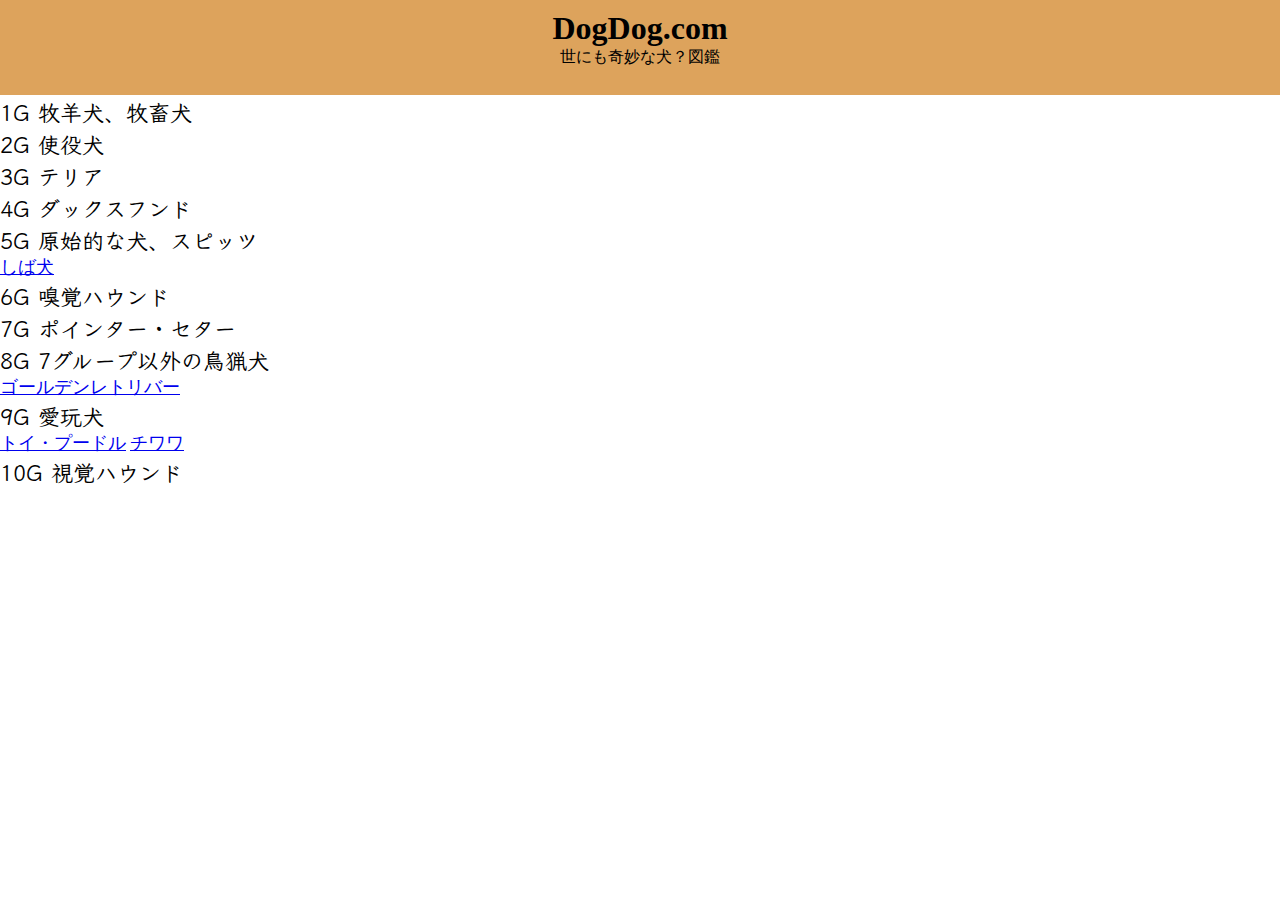
<file: index.html>
<!DOCTYPE html>

<html lang="ja">

    <head>
        <!-- 文字コードの指定　文字化けを防ぐ -->
        <meta charset="utf-8">

        <!-- スマホで見れるようにする -->
        <!-- レスポンシぶ対応 -->
        <meta name="viewport" content="width=device-width, initial-scale=1.0">

        <link rel="stylesheet" href="style.css">

        <!-- fontの読み込み -->
        <link rel="preconnect" href="https://fonts.googleapis.com">
        <link rel="preconnect" href="https://fonts.gstatic.com" crossorigin>
        <link href="https://fonts.googleapis.com/css2?family=Klee+One&display=swap" rel="stylesheet">
    </head>

    <body>

        <header>
            <h1>DogDog.com</h1> 
            <p>世にも奇妙な犬？図鑑</p>                   
        </header>

        <main>

            <section>
                
                <!-- 1G 牧羊犬・牧畜犬 -->
                <h2 class="g-title">1G 牧羊犬、牧畜犬</h2>

            </section>

            <section>
                <!-- 2G 使役犬 -->
                <h2 class="g-title">2G 使役犬</h2>

            </section>


            <section>
                <!-- 3G テリア -->
                <h2 class="g-title">3G テリア</h2>

            </section>

            <section>
                <!-- 4G ダックスフンド -->
                <h2 class="g-title">4G ダックスフンド</h2>

            </section>

            <section>

                <!-- 5G 原始的な犬・スピッツ -->
                <h2 class="g-title">5G 原始的な犬、スピッツ</h2>
                <a href="breed/siba-inu.html" class="dog-name">しば犬</a>

            </section>

            <section>
                <!-- 6G 嗅覚ハウンド -->
                <h2 class="g-title">6G 嗅覚ハウンド</h2>

            </section>

            <section>
                <!-- 7G ポインター・セター -->
                <h2 class="g-title">7G ポインター・セター</h2>

            </section>

            <section>
                <!-- 8G 7グループ以外の鳥猟犬 -->
                <h2 class="g-title">8G 7グループ以外の鳥猟犬</h2>
                <a href="breed/golden-retriever.html" class="dog-name">ゴールデンレトリバー</a>

            </section>

            <section>
                <!-- 9G 愛玩犬 -->
                <h2 class="g-title">9G 愛玩犬</h2>
                <a href="breed/toy-poodle.html" class="dog-name">トイ・プードル</a>
                <a href="breed/chihuahua.html" class="dog-name">チワワ</a>
                
            </section>
            
            <section>
                <!-- 10G 視覚ハウンド -->
                <h2 class="g-title">10G 視覚ハウンド</h2>

            </section>
            <!-- <a href="breed/"></a> -->
           
        </main>

    </body>

</html>
</file>
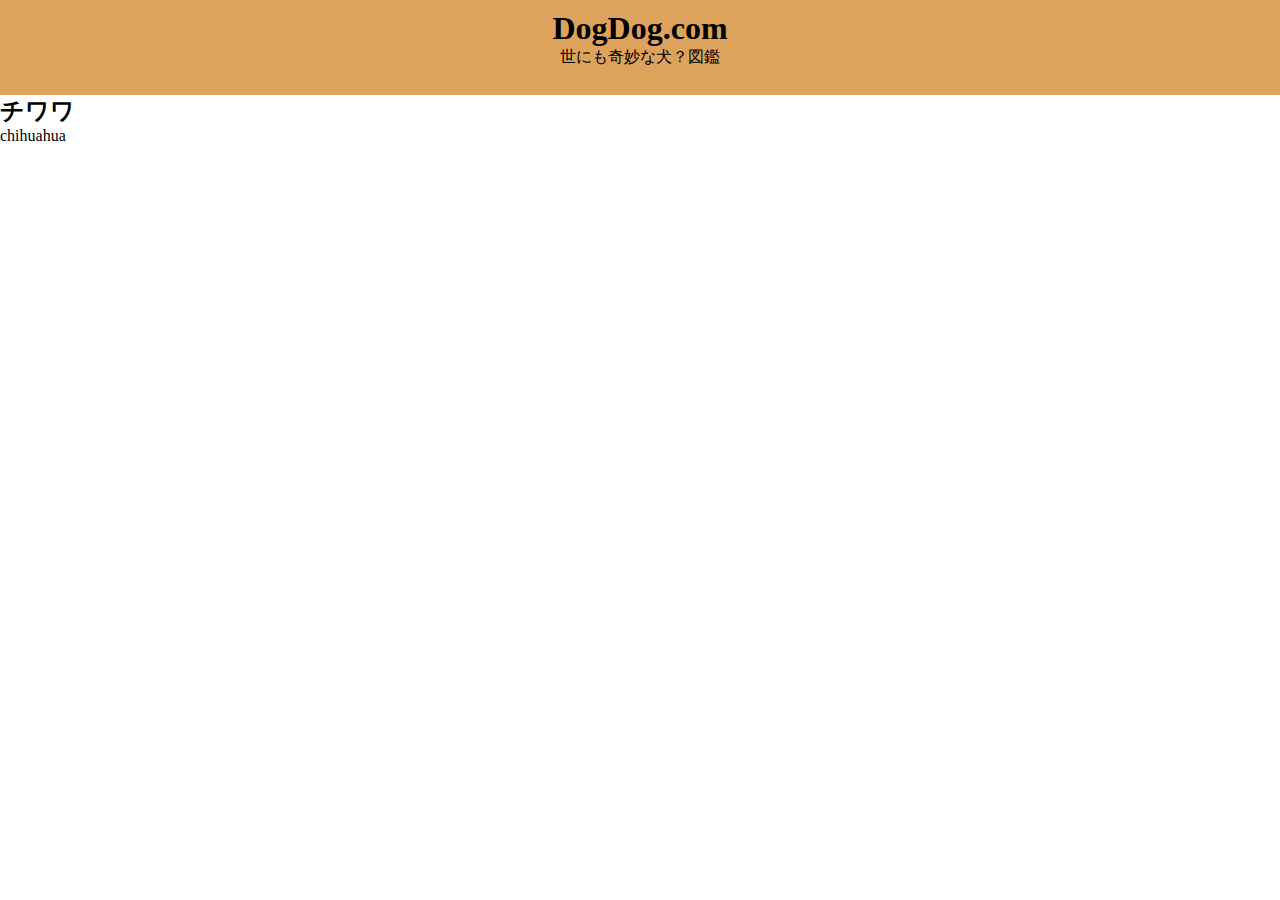
<file: breed/chihuahua.html>
<!DOCTYPE html>

<html>

    <head>
        <meta name="viewport" content="width=device-width, initial-scale=1.0">
        <link rel="stylesheet" href="../style.css">


    </head>

    <body>
        <header>
            <h1>DogDog.com</h1>
            <p>世にも奇妙な犬？図鑑</p>
        </header>

        <main>
            <h2>チワワ</h2>
            <p>chihuahua</p>
        </main>



    </body>
</html>
</file>
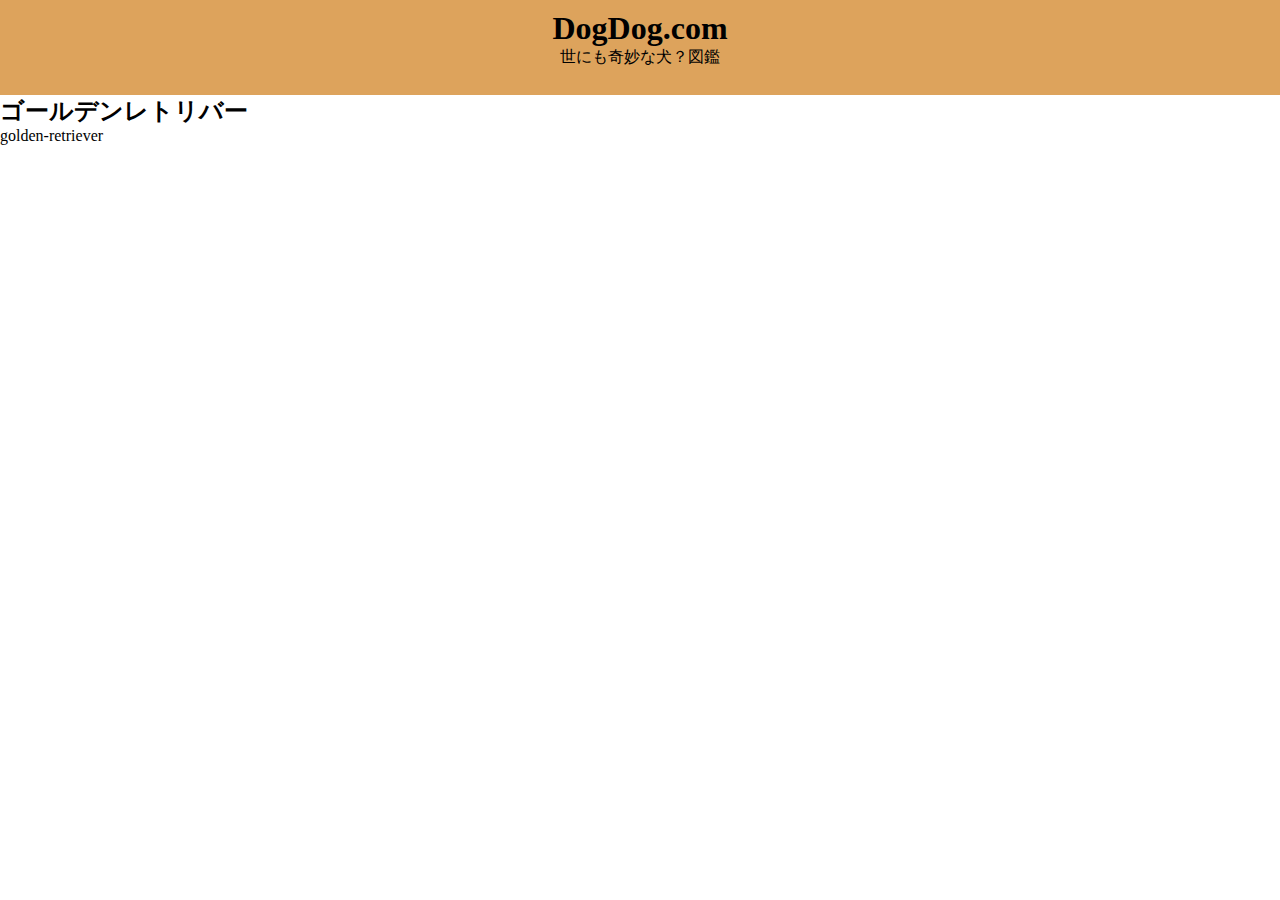
<file: breed/golden-retriever.html>
<!DOCTYPE html>

<html>

    <head>

        <meta name="viewport" content="width=device-width, initial-scale=1.0">
        <link rel="stylesheet" href="../style.css">

    </head>

    <body>

        <header>
            <h1>DogDog.com</h1>
            <p>世にも奇妙な犬？図鑑</p>
        </header>

        <main>
            <h2>ゴールデンレトリバー</h2>
            <p>golden-retriever</p>
        </main>

    </body>

</html>
</file>
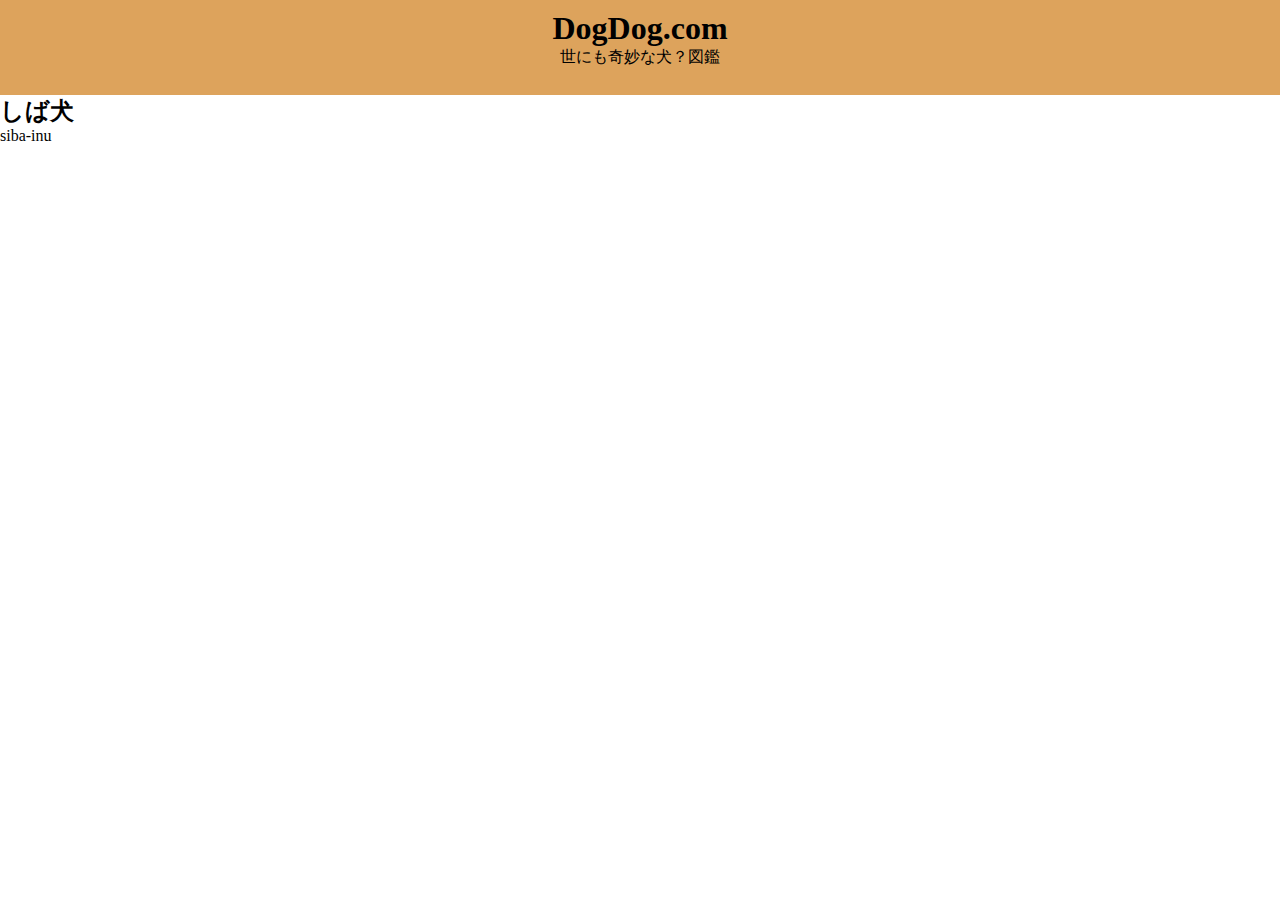
<file: breed/siba-inu.html>
<!DOCTYPE html>

<html>

    <head>
        <meta name="viewport" content="width=device-width, initial-scale=1.0">
        <link rel="stylesheet" href="../style.css">
       

    </head>

    <body>

        <header>
            <h1>DogDog.com</h1> 
            <p>世にも奇妙な犬？図鑑</p>         
        </header>

        <main>
            <h2>しば犬</h2>
            <p>siba-inu</p>
        </main>


    </body>

</html>
</file>
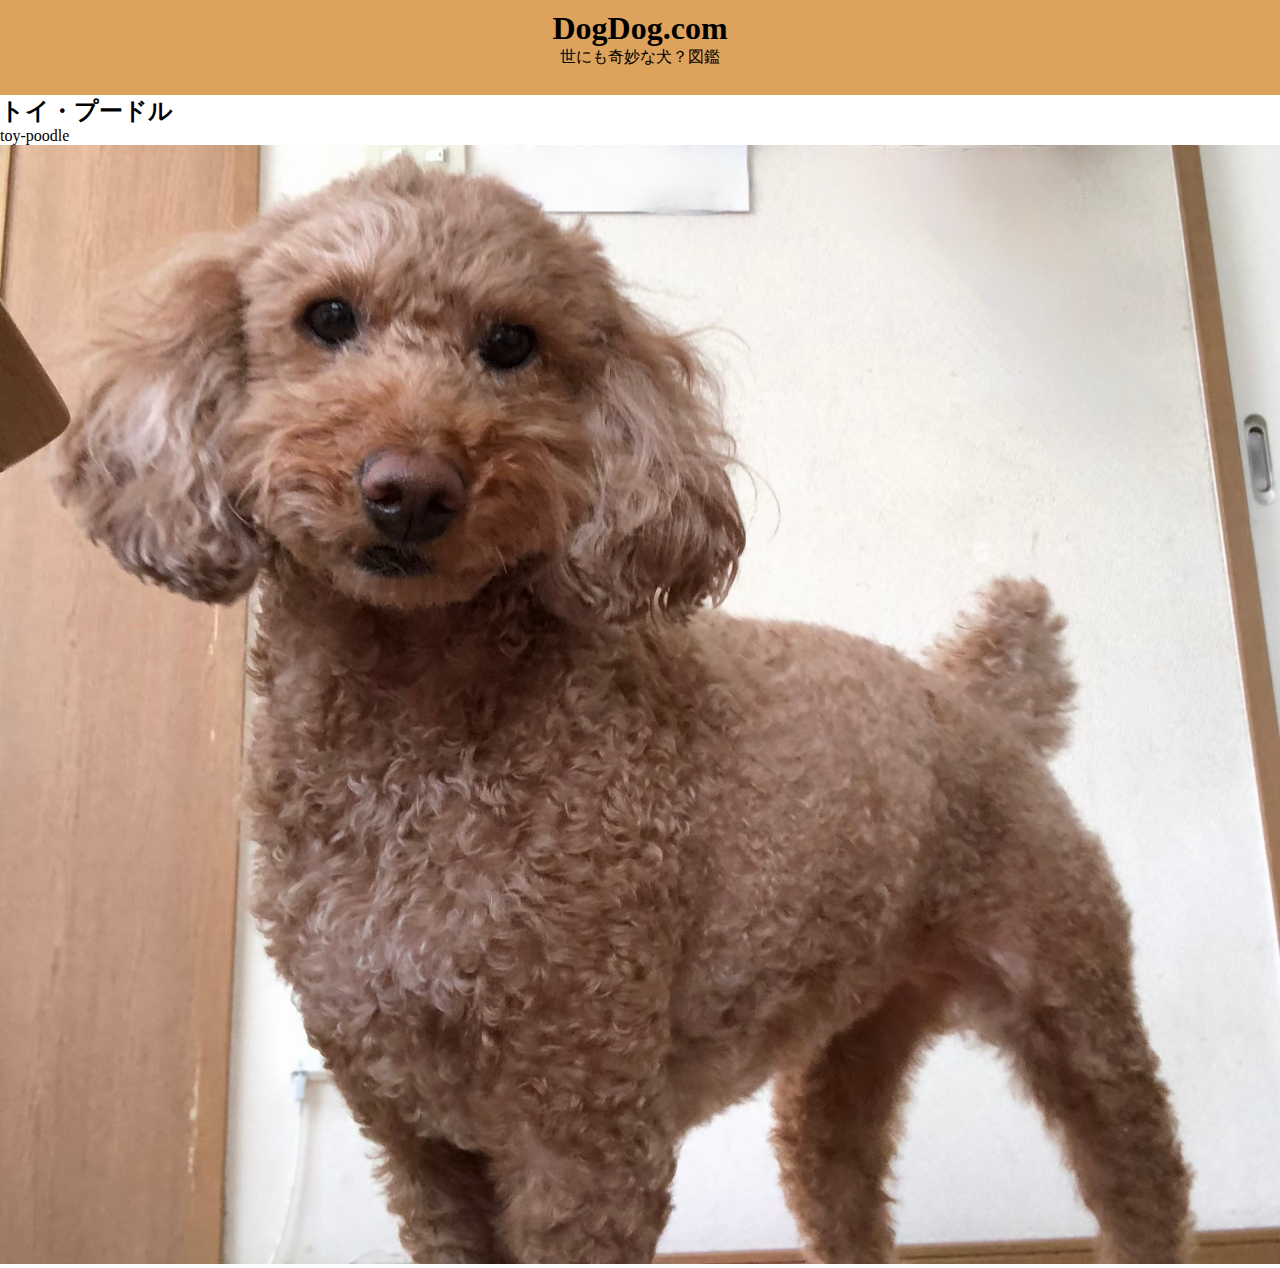
<file: breed/toy-poodle.html>
<!DOCTYPE html>

<html>
    <head>
        <meta name="viewport" content="width=device-width, initial-scale=1.0">
        <link rel="stylesheet" href="../style.css">
       

    </head>

    <body>

        <header>
            <h1>DogDog.com</h1> 
            <p>世にも奇妙な犬？図鑑</p>                   
        </header>

        <main>
            <h2>トイ・プードル</h2>
            <p>toy-poodle</p>
            <img src="../images/toy-poodle/toy-poodle-1.jpeg">
        </main>


    </body>




</html>
</file>
<file: style.css>
header {
    background-color: rgb(221, 163, 92);
    height: 75px;
    padding: 10px;

    display: flex;
    align-items: center;
    /* 縦並びって意味 */
    flex-direction: column;



}

body {
    margin: 0px;
}

h1 {
    margin: 0px;
   
}

p {
    margin: 0px;
}

h2 {
    margin: 0px;
}

img {
    width: 100%;
}

.g-title {

    font-size: 22px;
    font-family: 'Klee One', cursive;
}

.dog-name {
    font-size: 18px;
}
</file>
